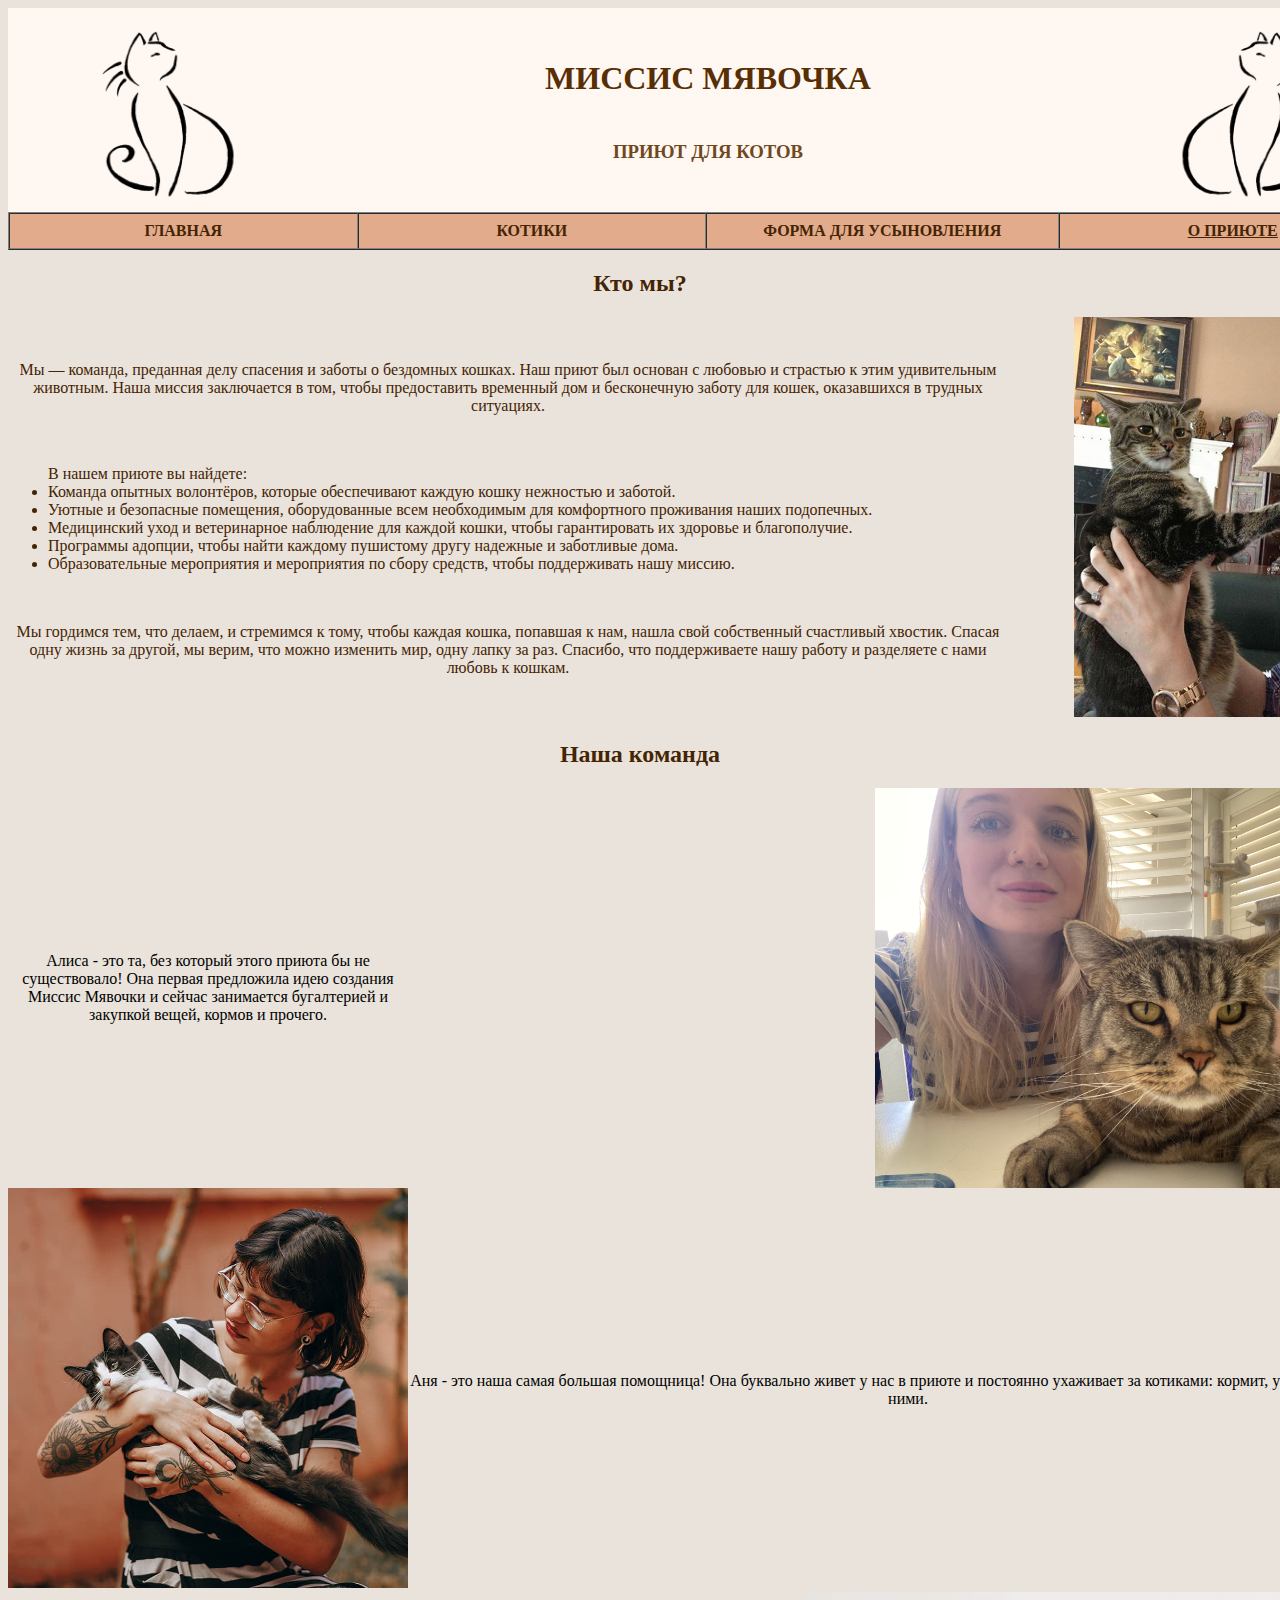
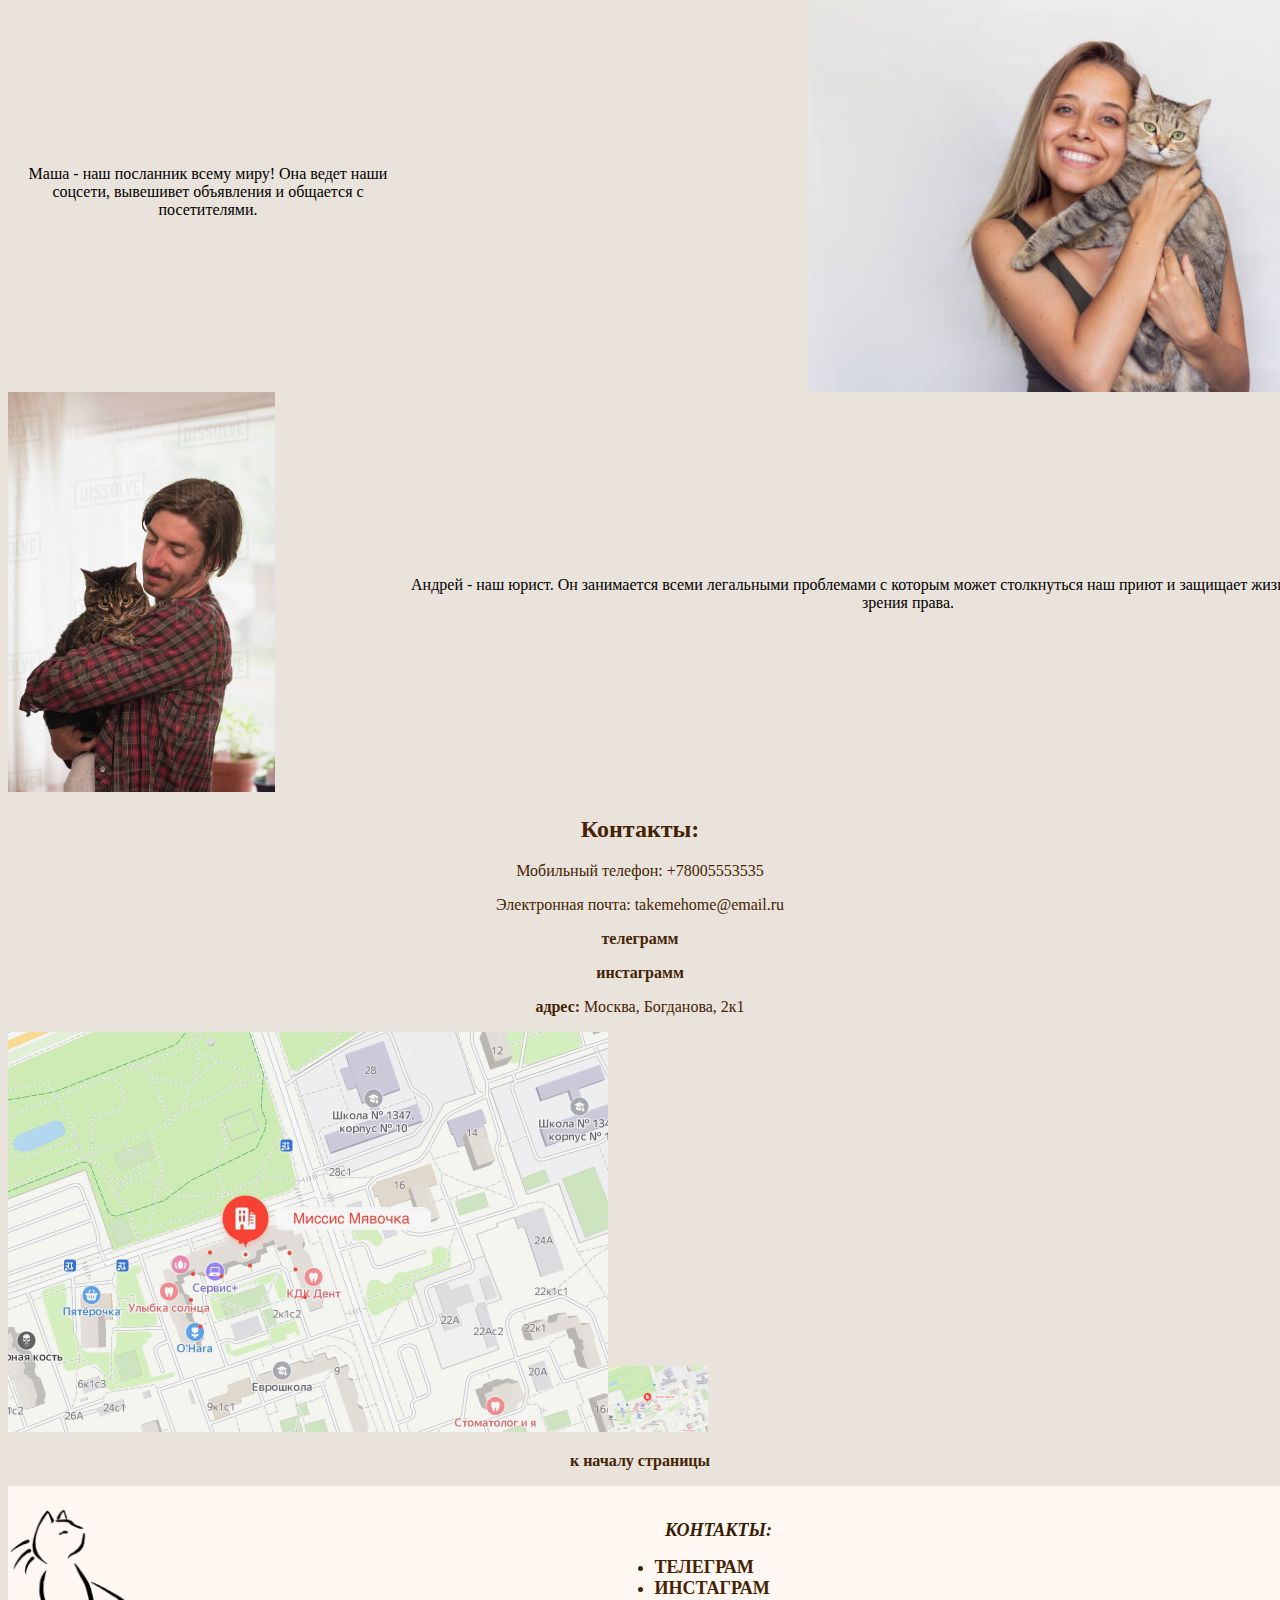
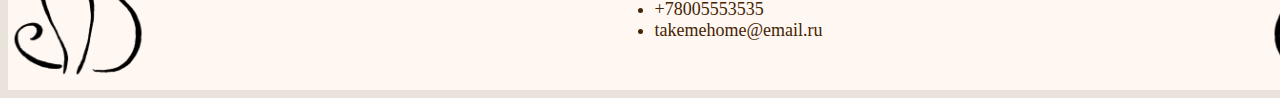
<file: about.html>
<!DOCTYPE html>
<html lang="en">
<head>
    <meta charset="UTF-8">
    <title>МИССИС МЯВОЧКА - О ПРИЮТЕ</title>
    <link href="style.css" rel="stylesheet">
</head>
<body>
<table align="center" border="0" cellpadding="0" cellspacing="0" width="1400">
    <tr bgcolor="FFF7F1">
        <td align="center">
            <img height="200" src="./images_web/logo.png" title="логотип">
        </td>
        <td align="center" colspan="2">
            <h1><font color="582E03">МИССИС МЯВОЧКА</font></h1>
            <h3><br><font color="6F4821"><b>ПРИЮТ ДЛЯ КОТОВ</b></font</h3>
        </td>
        <td align="center">
            <img height="200" src="./images_web/logo1.png" title="логотип">
        </td>
    </tr>
</table>

<table align="center" border="1" cellpadding="8" cellspacing="0" width="1400">
    <tr bgcolor="E2AB8B">
        <td align="center" width="350">
            <a href="index.html"><b>ГЛАВНАЯ</b></a>
        </td>
        <td align="center" width="350">
            <div class="dropdown">
                <a href="aboutcats.html"><b>КОТИКИ</b></a>
                <div class="dropdown-content">
                    <div class="dropdown-content">
                        <a href="aboutcats.html#wait">котики ждущие семью</a>
                        <a href="aboutcats.html#adopt">как усыновить котика?</a>
                        <a href="aboutcats.html#uhod">правила ухода и знакомства</a>
                    </div>
                </div>
            </div>
        </td>
        <td align="center" width="350">
            <a href="form.html"><b>ФОРМА ДЛЯ УСЫНОВЛЕНИЯ</b></a>
        </td>
        <td align="center" width="350">
            <div class="dropdown">
                <a href="about.html"><b><u>О ПРИЮТЕ</u></b></a>
                <div class="dropdown-content">
                    <a href="about.html#who">кто мы?</a>
                    <a href="about.html#team">наша команда</a>
                    <a href="about.html#contacts">контакты</a>
                </div>
            </div>
        </td>
    </tr>
</table>

<h2 align="center"><a name="who">Кто мы?</a></h2>
<table width="1400" align="center" border="0" cellpadding="0" cellspacing="0" cellpadding="0">
    <tr>
        <td width="1000"><p align="center">Мы — команда, преданная делу спасения и заботы о бездомных кошках. Наш приют
            был основан с любовью и страстью к этим удивительным животным. Наша миссия заключается в том, чтобы
            предоставить временный дом и бесконечную заботу для кошек, оказавшихся в трудных ситуациях.</p><br>
            <ul type=disc> В нашем приюте вы найдете:
                <li>Команда опытных волонтёров, которые обеспечивают каждую кошку нежностью и заботой.
                </li>
                <li>Уютные и безопасные помещения, оборудованные всем необходимым для комфортного проживания наших
                    подопечных.
                </li>
                <li>Медицинский уход и ветеринарное наблюдение для каждой кошки, чтобы гарантировать их здоровье и
                    благополучие.
                </li>
                <li>Программы адопции, чтобы найти каждому пушистому другу надежные и заботливые дома.
                </li>
                <li>Образовательные мероприятия и мероприятия по сбору средств, чтобы поддерживать нашу миссию.</li>
            </ul>
            <br>
            <p align="center">Мы гордимся тем, что делаем, и стремимся к тому, чтобы каждая кошка, попавшая к нам, нашла
                свой собственный счастливый хвостик. Спасая одну жизнь за другой, мы верим, что можно изменить мир, одну
                лапку за раз. Спасибо, что поддерживаете нашу работу и разделяете с нами любовь к кошкам.
            </p></td>
        <td align="right"><img src="./images_web/about1.jpeg" title="обнимашки с котиком" height="400"></td>
    </tr>
</table>

<h2 align="center"><a name="team">Наша команда</a></h2>
<table width="1400" align="center" border="0" cellpadding="0" cellspacing="0" cellpadding="0">
    <tr>
        <td align="center" width="100">Алиса - это та, без который этого приюта бы не существовало! Она первая
            предложила идею создания Миссис Мявочки и сейчас занимается бугалтерией и закупкой вещей, кормов и прочего.
        </td>
        <td><img src="./images_web/lady.jpeg" title="Алиса" height="400" align="right"></td>
    </tr>
    <tr>
        <td><img src="./images_web/lady1.jpeg" title="Аня" height="400"></td>
        <td align="center">Аня - это наша самая большая помощница! Она буквально живет у нас в приюте и постоянно
            ухаживает за котиками: кормит, убирарет и играет с ними.
        </td>
    </tr>
    <tr>
        <td align="center">Маша - наш посланник всему миру! Она ведет наши соцсети, вывешивет объявления и общается с
            посетителями.
        </td>
        <td><img src="./images_web/lady2.jpeg" title="Маша" height="400" align="right"></td>
    </tr>
    <tr>
        <td><img src="./images_web/man.jpeg" title="Андрей" height="400"></td>
        <td align="center">Андрей - наш юрист. Он занимается всеми легальными проблемами с которым может столкнуться наш
            приют и защищает жизни котиков с точки зрения права.
        </td>
    </tr>
</table>

<h2 align="center"><a name="contacts">Контакты:</a></h2>
<p align="center">Мобильный телефон: +78005553535</p>
<p align="center">Электронная почта: takemehome@email.ru</p>
<p align="center"><a href="https://t.me/mebeebb" target="_blank">телеграмм</a></p>
<p align="center"><a href="https://instagram.com/mebeeb__?igshid=bjVxbzFzNDZ4Z295" target="_blank">инстаграмм</a></p>
<p align="center"><a
        href="https://yandex.ru/maps/213/moscow/house/ulitsa_bogdanova_2k1/Z04YcgdkTkwAQFtvfXp0d3lrZA==/?indoorLevel=1&ll=37.406053%2C55.655942&z=16.66"
        target="_blank">адрес:</a> Москва, Богданова, 2к1</p>
<img src="./images_web/map.jpeg" title="карта" height="400" width="600"><a href="map.html" target="_blank"><img
        src="./images_web/map.jpeg" title="карта" width="100"></a>

<p align="center"><a href="#top">к началу страницы</a></p>
<table width="1400" border="0" cellpadding="0" cellspacing="0" bgcolor="FFF7F1" align="center">
    <tr>
        <td width="420"><img src="./images_web/logo.png" title="логотип" height="200"></td>
        <td>
            <table border="0" align="center" cellpadding="0" cellspacing="0" bgcolor="FFF7F1">
                <tr>
                    <td align="center"><font size="4" color="#371d04"><b><i>КОНТАКТЫ:</i></b></font></td>
                </tr>
                <tr>
                    <td>
                        <ul type="disc"><font size="4">
                            <li><a href="https://t.me/mebeebb" target="_blank">ТЕЛЕГРАМ</a></li>
                            <li><a href="https://instagram.com/mebeeb__?igshid=bjVxbzFzNDZ4Z295" target="_blank">ИНСТАГРАМ</a>
                            </li>
                            <li>+78005553535</li>
                            <li>takemehome@email.ru</li>
                        </font>
                        </ul>
                    </td>
                </tr>
            </table>
        </td>
        <td align="right"><img src="./images_web/logo1.png" height="200" title="логотип"></td>
    </tr>
</table>
</body>
</html>
</file>
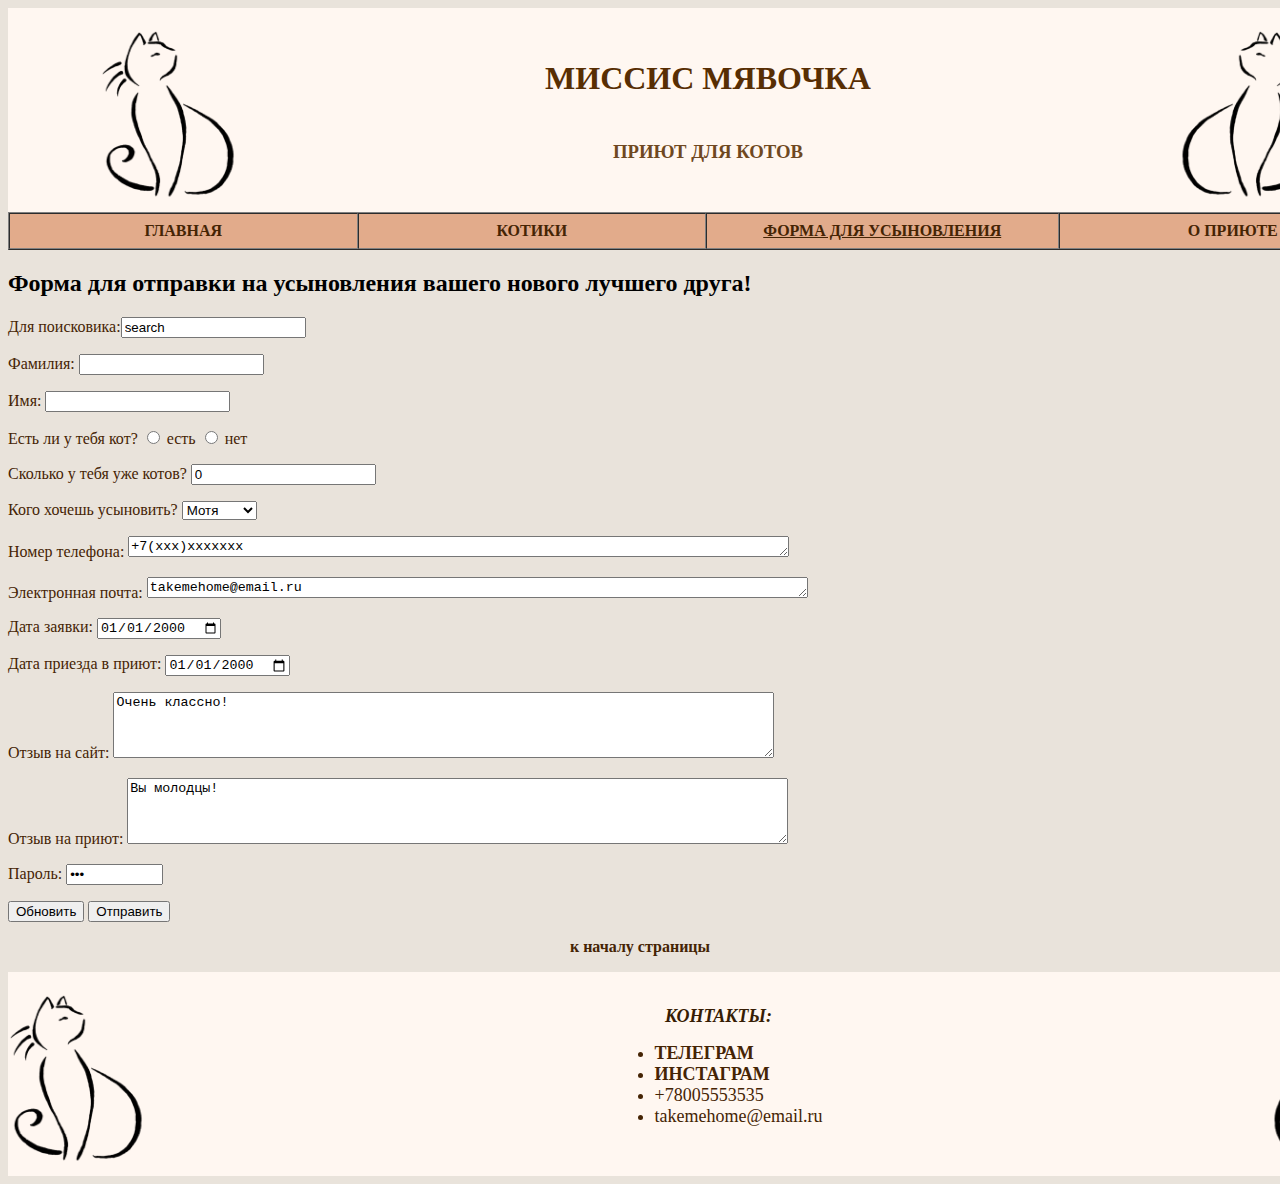
<file: form.html>
<!DOCTYPE html>
<html lang="en">
<head>
    <meta charset="UTF-8">
    <title>МИССИС МЯВОЧКА - ФОРМА ДЛЯ УСЫНОВЛЕНИЯ</title>
    <link href="style.css" rel="stylesheet">
</head>
<body>
<table align="center" border="0" cellpadding="0" cellspacing="0" width="1400">
    <tr bgcolor="FFF7F1">
        <td align="center">
            <img height="200" src="./images_web/logo.png" title="логотип">
        </td>
        <td align="center" colspan="2">
            <h1><font color="582E03">МИССИС МЯВОЧКА</font></h1>
            <h3><br><font color="6F4821"><b>ПРИЮТ ДЛЯ КОТОВ</b></font</h3>
        </td>
        <td align="center">
            <img height="200" src="./images_web/logo1.png" title="логотип">
        </td>
    </tr>
</table>

<table align="center" border="1" cellpadding="8" cellspacing="0" width="1400">
    <tr bgcolor="E2AB8B">
        <td align="center" width="350">
            <a href="index.html"><b>ГЛАВНАЯ</b></a>
        </td>
        <td align="center" width="350">
            <div class="dropdown">
                <a href="aboutcats.html"><b>КОТИКИ</b></a>
                <div class="dropdown-content">
                    <div class="dropdown-content">
                        <a href="aboutcats.html#wait">котики ждущие семью</a>
                        <a href="aboutcats.html#adopt">как усыновить котика?</a>
                        <a href="aboutcats.html#uhod">правила ухода и знакомства</a>
                    </div>
                </div>
            </div>
        </td>
        <td align="center" width="350">
            <a href="form.html"><b><u>ФОРМА ДЛЯ УСЫНОВЛЕНИЯ</u></b></a>
        </td>
        <td align="center" width="350">
            <div class="dropdown">
                <a href="about.html"><b>О ПРИЮТЕ</b></a>
                <div class="dropdown-content">
                    <a href="about.html#who">кто мы?</a>
                    <a href="about.html#team">наша команда</a>
                    <a href="about.html#contacts">контакты</a>
                </div>
            </div>
        </td>
    </tr>
</table>
<h2>Форма для отправки на усыновления вашего нового лучшего друга!</h2>
<form action="https://www.bing.com/search?" id="UserEnter" name="UserEnter" target="_blank">
    <p>Для поисковика:<input type="Text" name="q" value="search"></p>
    <p>Фамилия: <input type="Text" name="last_name" size=20></p>
    <p>Имя: <input type="Text" name="first_name" size=20></p>
    <p>Есть ли у тебя кот?
        <input type="radio" name="possession" value="есть"> есть
        <input type="radio" name="possession" value="нет"> нет
    </p>
    <p>Сколько у тебя уже котов? <input type="Number" name="amount" size=20 value="0"></p>
    <p>Кого хочешь усыновить?
        <select name="cat_name">
            <OPTION value="Мотя">Мотя</OPTION>
            <OPTION value="Симка">Симка</OPTION>
            <OPTION value="Мявочка">Мявочка</OPTION>
            <OPTION value="Пупсикенс">Симка</OPTION>
            <OPTION value="Барсик">Барсик</OPTION>
            <OPTION value="Мурка">Мурка</OPTION>
            <OPTION value="Малыш">Малыш</OPTION>
            <OPTION value="Васька">Васька</OPTION>
            <OPTION value="Муся">Муся</OPTION>
            <OPTION value="Китя">Китя</OPTION>
            <OPTION value="Жорик">Жорик</OPTION>
            <OPTION value="Окич">Окич</OPTION>
        </select>
    </p>
    <p>Номер телефона:
        <TEXTAREA cols=80 name="phone_number" rows=1>+7(ххх)ххххххх</TEXTAREA>
    </p>
    <p>Электронная почта:
        <TEXTAREA cols=80 name="email" rows=1>takemehome@email.ru</TEXTAREA>
    </p>

    <p>Дата заявки: <input type="date" name="user_date" value='2000-01-01'></p>
    <p>Дата приезда в приют: <input type="date" name="user_date" value='2000-01-01'></p>

    <p>Отзыв на сайт:
        <TEXTAREA cols=80 name="email" rows=4>Очень классно!</TEXTAREA>
    </p>
    <p>Отзыв на приют:
        <TEXTAREA cols=80 name="email" rows=4>Вы молодцы!</TEXTAREA>
    </p>
    <p>Пароль: <input type="Password" name="password" size=9 value="123"></p>
    <p>
        <input type="Reset" name="Reset" value="Обновить">
        <input type="Submit" name="submit" value="Отправить">
    </p>
    <input type="hidden" name="function" value="page">
    <input type="hidden" name="page_id" value="3">
</form>

<p align="center"><a href="#top">к началу страницы</a></p>
<table width="1400" border="0" cellpadding="0" cellspacing="0" bgcolor="FFF7F1" align="center">
    <tr>
        <td width="420"><img src="./images_web/logo.png" title="логотип" height="200"></td>
        <td>
            <table border="0" align="center" cellpadding="0" cellspacing="0" bgcolor="FFF7F1">
                <tr>
                    <td align="center"><font size="4" color="#371d04"><b><i>КОНТАКТЫ:</i></b></font></td>
                </tr>
                <tr>
                    <td>
                        <ul type="disc"><font size="4">
                            <li><a href="https://t.me/mebeebb" target="_blank">ТЕЛЕГРАМ</a></li>
                            <li><a href="https://instagram.com/mebeeb__?igshid=bjVxbzFzNDZ4Z295" target="_blank">ИНСТАГРАМ</a>
                            </li>
                            <li>+78005553535</li>
                            <li>takemehome@email.ru</li>
                        </font>
                        </ul>
                    </td>
                </tr>
            </table>
        </td>
        <td align="right"><img src="./images_web/logo1.png" title="логотип" height="200"></td>
    </tr>
</table>
</body>
</html>
</file>
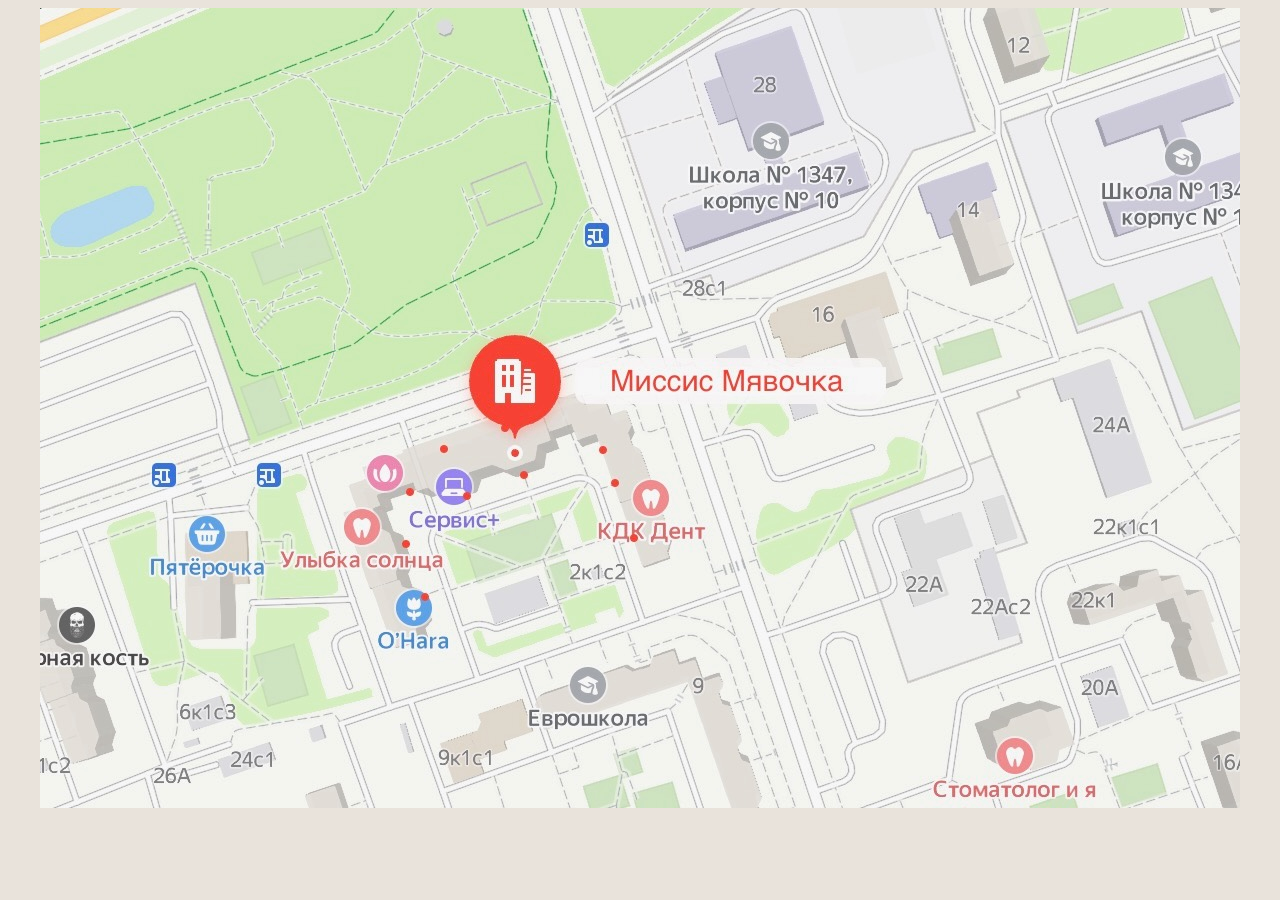
<file: map.html>
<!DOCTYPE html>
<html lang="en">
<head>
    <meta charset="UTF-8">
    <title>МИССИС Мявочка - КАРТА</title>
    <link href="style.css" rel="stylesheet">
</head>
<body bgcolor="#e9e3d">
<div class="img"><img src="./images_web/map.jpeg"></div>
</body>
</html>
</file>
<file: style.css>
body{
    font-family: 'Georgia', serif;
    background-color: #e9e3db;
    }
    .dropdown-content {
       display: none;
       position: absolute;
       max-width: 200px;
       background-color: #f9f9f9;
       box-shadow: 0px 8px 16px 0px rgba(0,0,0,0.2);
    }
    .dropdown-content a {
       color: black;
       padding: 12px 12px;
       text-decoration: none;
       display: block;
    }
    .dropdown {
       position: relative;
       display: inline-block;
    }
    .dropdown-content a:hover {background-color: #f1f1f1;}
    .dropdown:hover .dropdown-content {display: block;}
    a {
    text-decoration: none;
    color: #452404;
    font-weight: bold;
    }
    .list_a {
    float: left;
    }
    .text1 {
    float: right;
    } 
   .list2 {
    margin-left: 100px;  
   }
   p {
      color: #452404;
   }
   ul {
      color: #452404;
   }
   ol {
      color: #452404;
   }
   h4 {
      color: #4b2601;
   }
   .img {
      text-align: center;
   }
</file>
